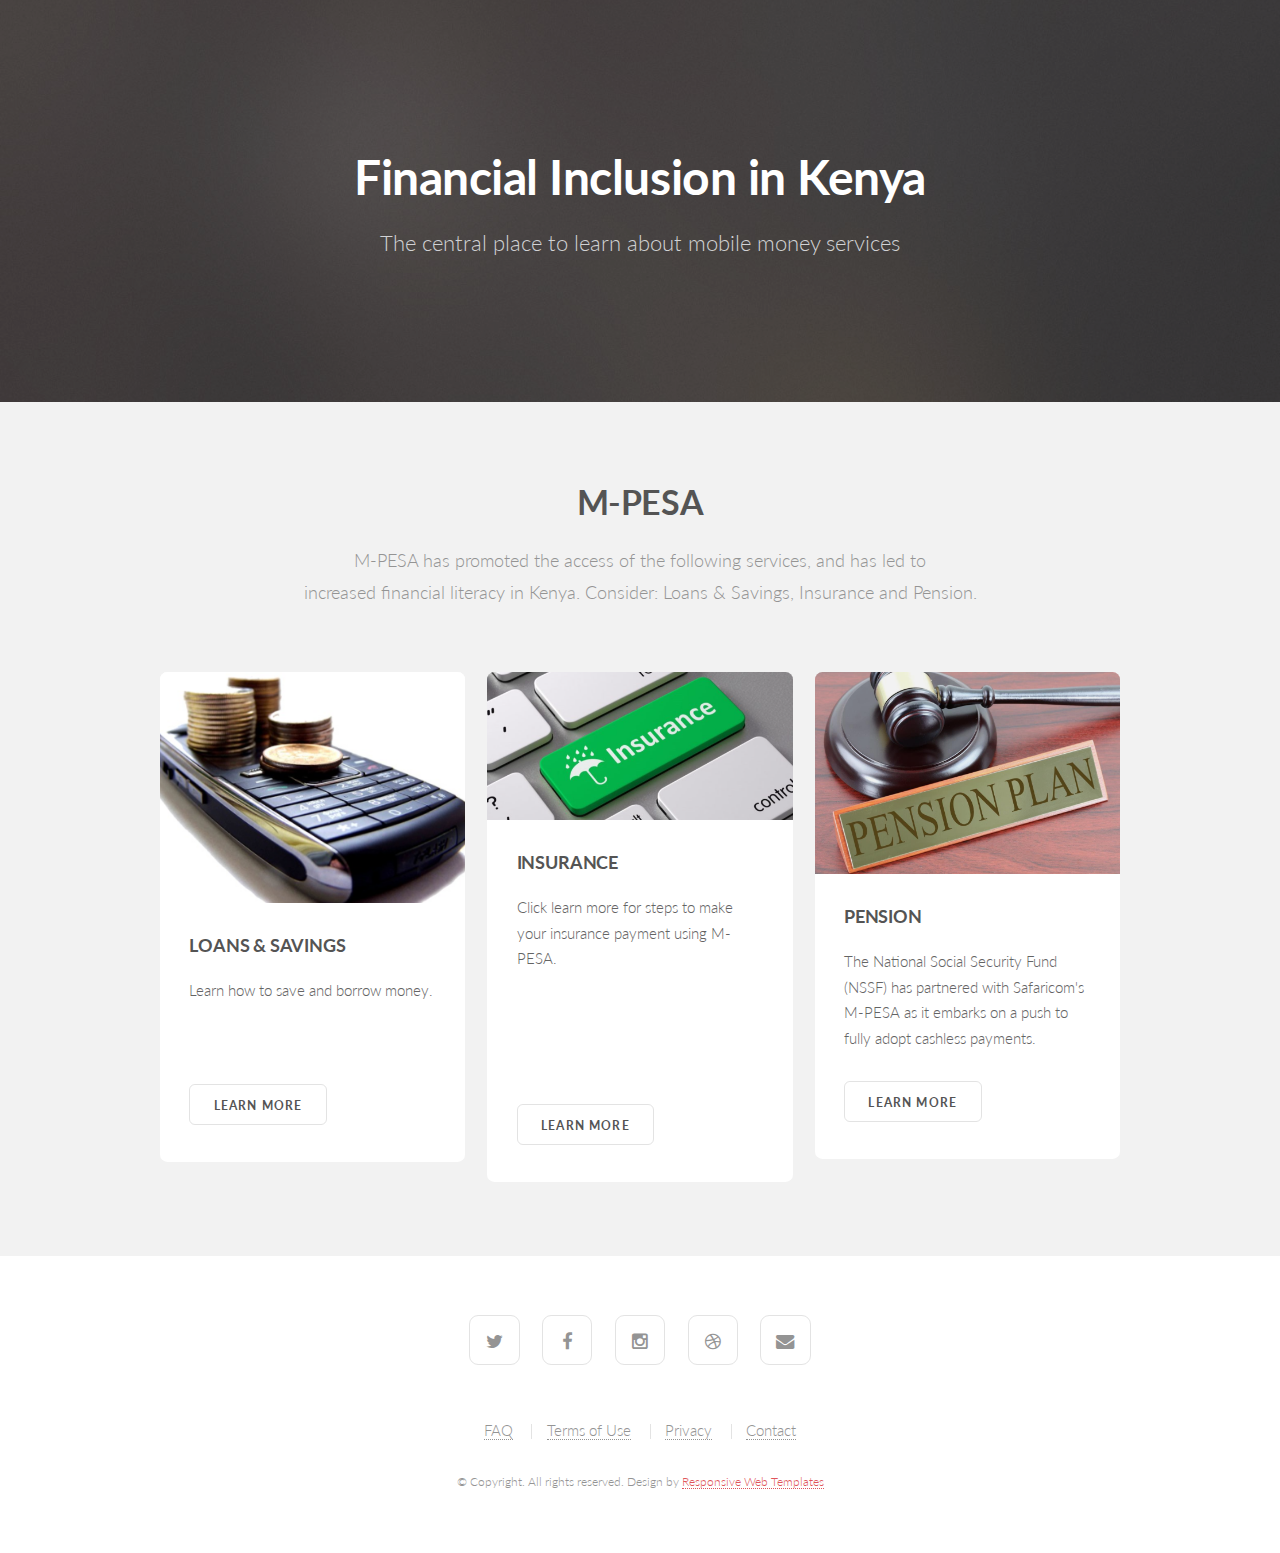
<file: index.html>
<!DOCTYPE HTML>

<html>
	<head>
		<title>Financial Inclusion in Kenya</title>
		<meta http-equiv="content-type" content="text/html; charset=utf-8" />
		<meta name="description" content="" />
		<meta name="keywords" content="" />
		<!--[if lte IE 8]><script src="css/ie/html5shiv.js"></script><![endif]-->
		<script src="js/jquery.min.js"></script>
		<script src="js/jquery.dropotron.min.js"></script>
		<script src="js/jquery.scrollgress.min.js"></script>
		<script src="js/jquery.scrolly.min.js"></script>
		<script src="js/jquery.slidertron.min.js"></script>
		<script src="js/skel.min.js"></script>
		<script src="js/skel-layers.min.js"></script>
		<script src="js/init.js"></script>
		<noscript>
			<link rel="stylesheet" href="css/skel.css" />
			<link rel="stylesheet" href="css/style.css" />
			<link rel="stylesheet" href="css/style-xlarge.css" />
		</noscript>
		<!--[if lte IE 9]><link rel="stylesheet" href="css/ie/v9.css" /><![endif]-->
		<!--[if lte IE 8]><link rel="stylesheet" href="css/ie/v8.css" /><![endif]-->
	</head>
	<body class="landing">

		<!-- Header -->
			<header id="header" class="alt skel-layers-fixed">
				<nav id="nav">

				</nav>
			</header>

		<!-- Banner -->
			<section id="banner">
				<div class="inner">
					<h2>Financial Inclusion in Kenya</h2>
					<p>The central place to learn about mobile money services</p>
				</div>
			</section>

		
			
		
			
		<!-- Three -->
			<section id="three" class="wrapper style1">
				<div class="container">
					<header class="major">
						<h2>M-PESA</h2>
						<p>M-PESA has promoted the access of the following services, and has led to<br />
							increased financial literacy in Kenya. Consider: Loans & Savings, Insurance and Pension.<br />
						</p>
					</header>
					<div class="row">
						<div class="4u 6u$(2) 12u$(3)">
							<article class="box post">
								<a href="#" class="image fit"><img src="images/pics04.PNG" alt="" /></a>
								<h3>LOANS & SAVINGS</h3>
								<p>Learn how to save and borrow money.</p>
								<br>
								<br>
								<ul class="actions">
									<li><a href="./right-sidebar.html" class="button">Learn More</a></li>
								</ul>
							</article>
						</div>
						<div class="4u 6u$(2) 12u$(3)">
							<article class="box post">
								<a href="#" class="image fit"><img src="images/pics02.PNG" alt="" /></a>
								<h3>INSURANCE</h3>
								<p>Click learn more for steps to make your insurance payment using M-PESA.</p>
								<br>
								<br>
								<br>
								<br>
								<ul class="actions">
									<li><a href="./left-sidebar.html" class="button">Learn More</a></li>
								</ul>
							</article>
						</div>
						<div class="4u$ 6u(2) 12u$(3)">
							<article class="box post">
								<a href="#" class="image fit"><img src="images/pics03.PNG" alt="" /></a>
								<h3>PENSION</h3>
								<p>The National Social Security Fund (NSSF) has partnered with Safaricom's M-PESA as it embarks on a push to fully adopt cashless payments.
								</p>
								<ul class="actions">
									<li><a href="./no-sidebar.html" class="button">Learn More</a></li>
								</ul>
							</article>
						</div>
					</div>
				</div>
			</section>
			
			
		<!-- Footer -->
			<footer id="footer">
				<ul class="icons">
					<li><a href="#" class="icon fa-twitter"><span class="label">Twitter</span></a></li>
					<li><a href="#" class="icon fa-facebook"><span class="label">Facebook</span></a></li>
					<li><a href="#" class="icon fa-instagram"><span class="label">Instagram</span></a></li>
					<li><a href="#" class="icon fa-dribbble"><span class="label">Dribbble</span></a></li>
					<li><a href="#" class="icon fa-envelope"><span class="label">Envelope</span></a></li>
				</ul>
				<ul class="menu">
					<li><a href="#">FAQ</a></li>
					<li><a href="#">Terms of Use</a></li>
					<li><a href="#">Privacy</a></li>
					<li><a href="#">Contact</a></li>
				</ul>
				<span class="copyright">
					&copy; Copyright. All rights reserved. Design by <a href="http://www.html5webtemplates.co.uk">Responsive Web Templates</a>
				</span>
			</footer>

	</body>
</html>
</file>
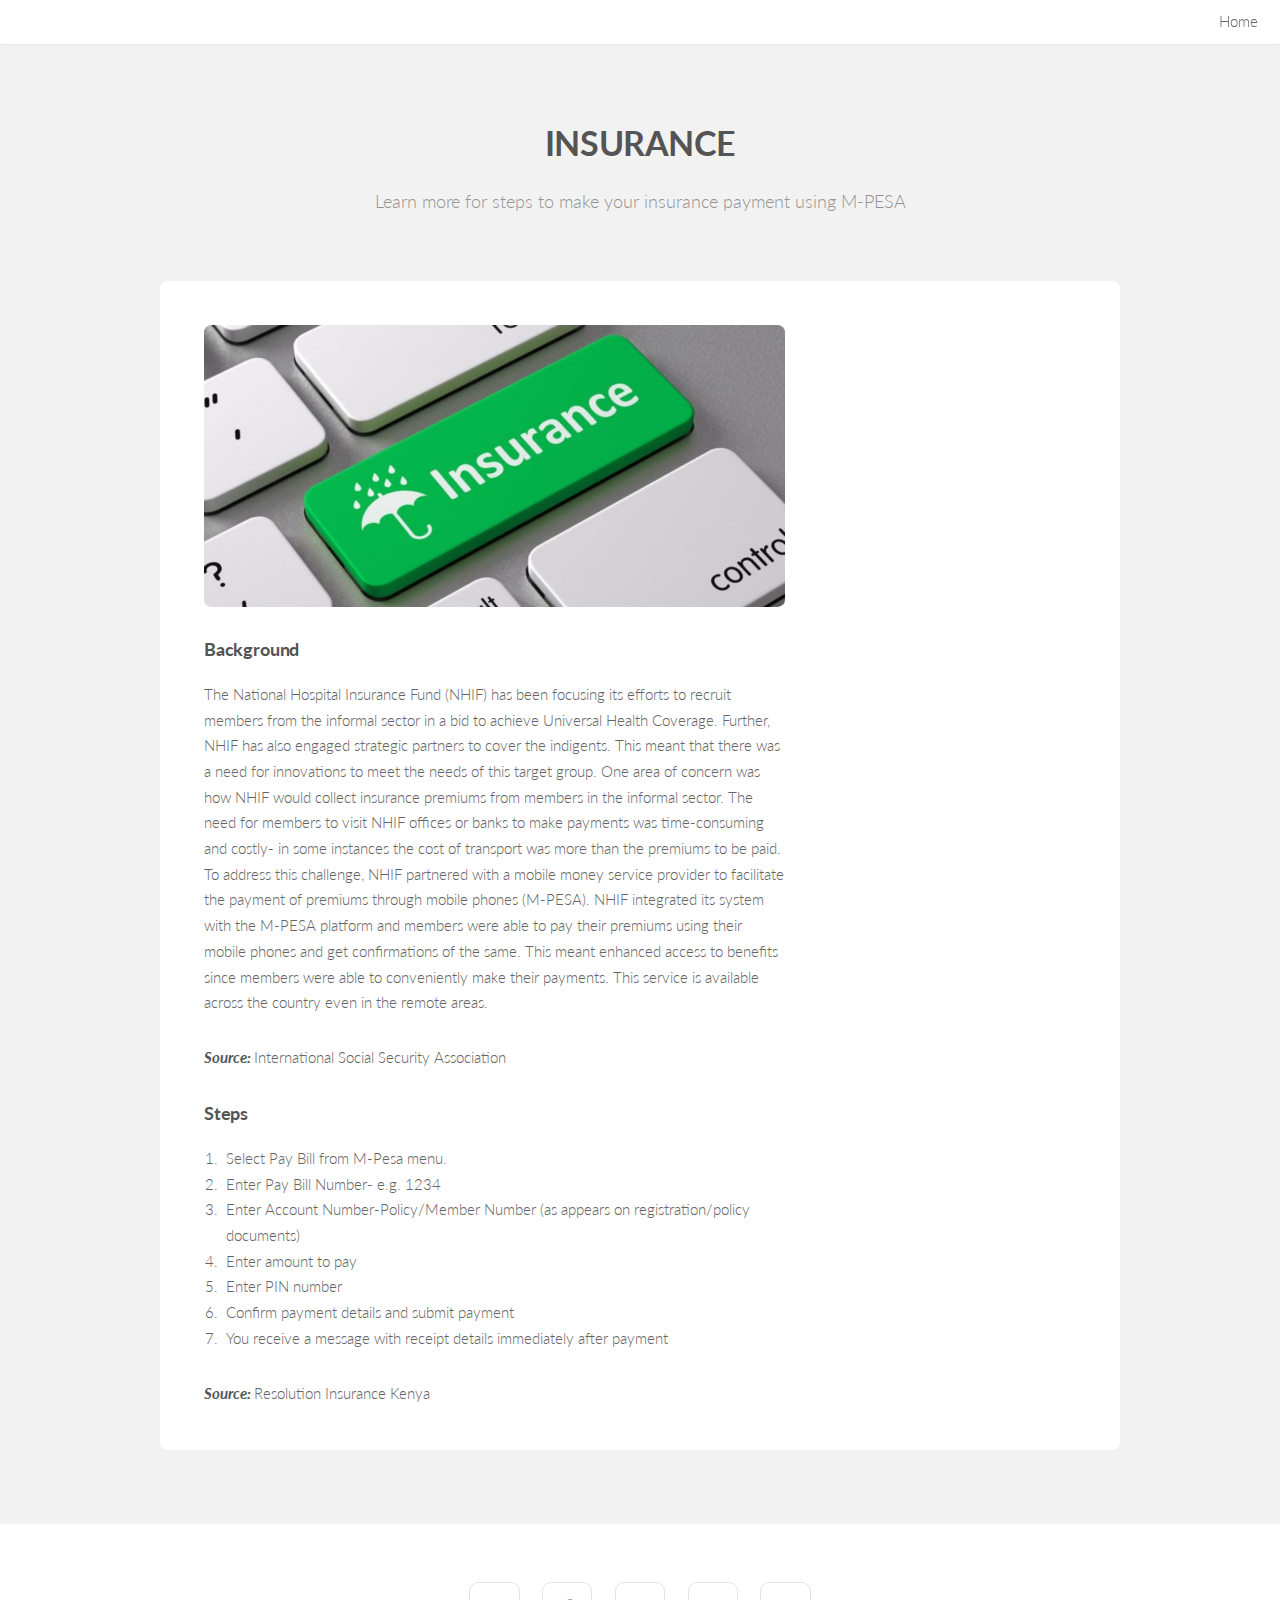
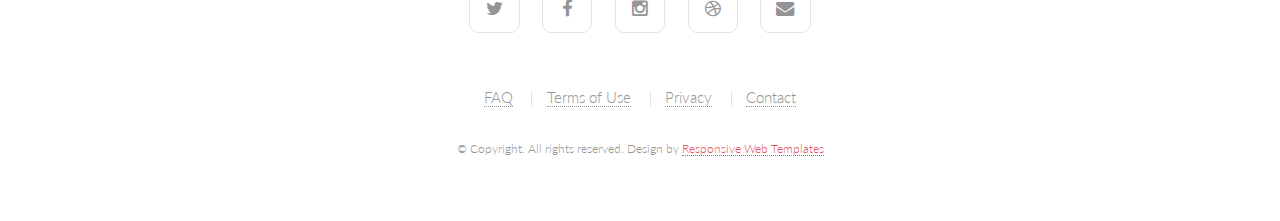
<file: left-sidebar.html>
<!DOCTYPE HTML>

<html>
	<head>
		<title> </title>
		<meta http-equiv="content-type" content="text/html; charset=utf-8" />
		<meta name="description" content="" />
		<meta name="keywords" content="" />
		<!--[if lte IE 8]><script src="css/ie/html5shiv.js"></script><![endif]-->
		<script src="js/jquery.min.js"></script>
		<script src="js/jquery.dropotron.min.js"></script>
		<script src="js/jquery.scrollgress.min.js"></script>
		<script src="js/jquery.scrolly.min.js"></script>
		<script src="js/jquery.slidertron.min.js"></script>
		<script src="js/skel.min.js"></script>
		<script src="js/skel-layers.min.js"></script>
		<script src="js/init.js"></script>
		<noscript>
			<link rel="stylesheet" href="css/skel.css" />
			<link rel="stylesheet" href="css/style.css" />
			<link rel="stylesheet" href="css/style-xlarge.css" />
		</noscript>
		<!--[if lte IE 9]><link rel="stylesheet" href="css/ie/v9.css" /><![endif]-->
		<!--[if lte IE 8]><link rel="stylesheet" href="css/ie/v8.css" /><![endif]-->
	</head>
	<body>

		<!-- Header -->
			<header id="header" class="skel-layers-fixed"> 
				<nav id="nav">
					<ul>
						<li><a href="index.html">Home</a></li>
					</ul>
				</nav>
			</header>

		<!-- Main -->
			<section id="main" class="wrapper style1">
				<header class="major">
					<h2>INSURANCE</h2>
					<p>Learn more for steps to make your insurance payment using M-PESA</p>
				</header>
				<div class="container">
					<div class="8u 12u$(2) important(2)">
						
					<!-- Content -->
						<section id="content">
							<a href="#" class="image fit"><img src="images/pics02.PNG" alt="" /></a>
							<h3>Background</h3>
							<p>The National Hospital Insurance Fund (NHIF) has been focusing its efforts to recruit members from the informal sector in a bid to achieve Universal Health Coverage. Further, NHIF has also engaged strategic partners to cover the indigents. This meant that there was a need for innovations to meet the needs of this target group. One area of concern was how NHIF would collect insurance premiums from members in the informal sector. The need for members to visit NHIF offices or banks to make payments was time-consuming and costly- in some instances the cost of transport was more than the premiums to be paid. To address this challenge, NHIF partnered with a mobile money service provider to facilitate the payment of premiums through mobile phones (M-PESA). NHIF integrated its system with the M-PESA platform and members were able to pay their premiums using their mobile phones and get confirmations of the same. This meant enhanced access to benefits since members were able to conveniently make their payments. This service is available across the country even in the remote areas.</p>
							<p><Strong><em>Source: </em></Strong>International Social Security Association</p>
							<h3>Steps</h3>
							<ol>
								<li>Select Pay Bill from M-Pesa menu.</li>
								<li>Enter Pay Bill Number- e.g. 1234</li>
								<li>Enter Account Number-Policy/Member Number (as appears on registration/policy documents)</li>
								<li>Enter amount to pay</li>
								<li>Enter PIN number</li>
								<li>Confirm payment details and submit payment</li>
								<li>You receive a message with receipt details immediately after payment</li>
							</ol>

							<p><Strong><em>Source: </em></Strong>Resolution Insurance Kenya</p>
						</section>
						
					</div>

				</div>
			</section>
			
		<!-- Footer -->
			<footer id="footer">
				<ul class="icons">
					<li><a href="#" class="icon fa-twitter"><span class="label">Twitter</span></a></li>
					<li><a href="#" class="icon fa-facebook"><span class="label">Facebook</span></a></li>
					<li><a href="#" class="icon fa-instagram"><span class="label">Instagram</span></a></li>
					<li><a href="#" class="icon fa-dribbble"><span class="label">Dribbble</span></a></li>
					<li><a href="#" class="icon fa-envelope"><span class="label">Envelope</span></a></li>
				</ul>
				<ul class="menu">
					<li><a href="#">FAQ</a></li>
					<li><a href="#">Terms of Use</a></li>
					<li><a href="#">Privacy</a></li>
					<li><a href="#">Contact</a></li>
				</ul>
				<span class="copyright">
				&copy; Copyright. All rights reserved. Design by <a href="http://www.html5webtemplates.co.uk">Responsive Web Templates</a>	
				</span>
			</footer>

	</body>
</html>
</file>
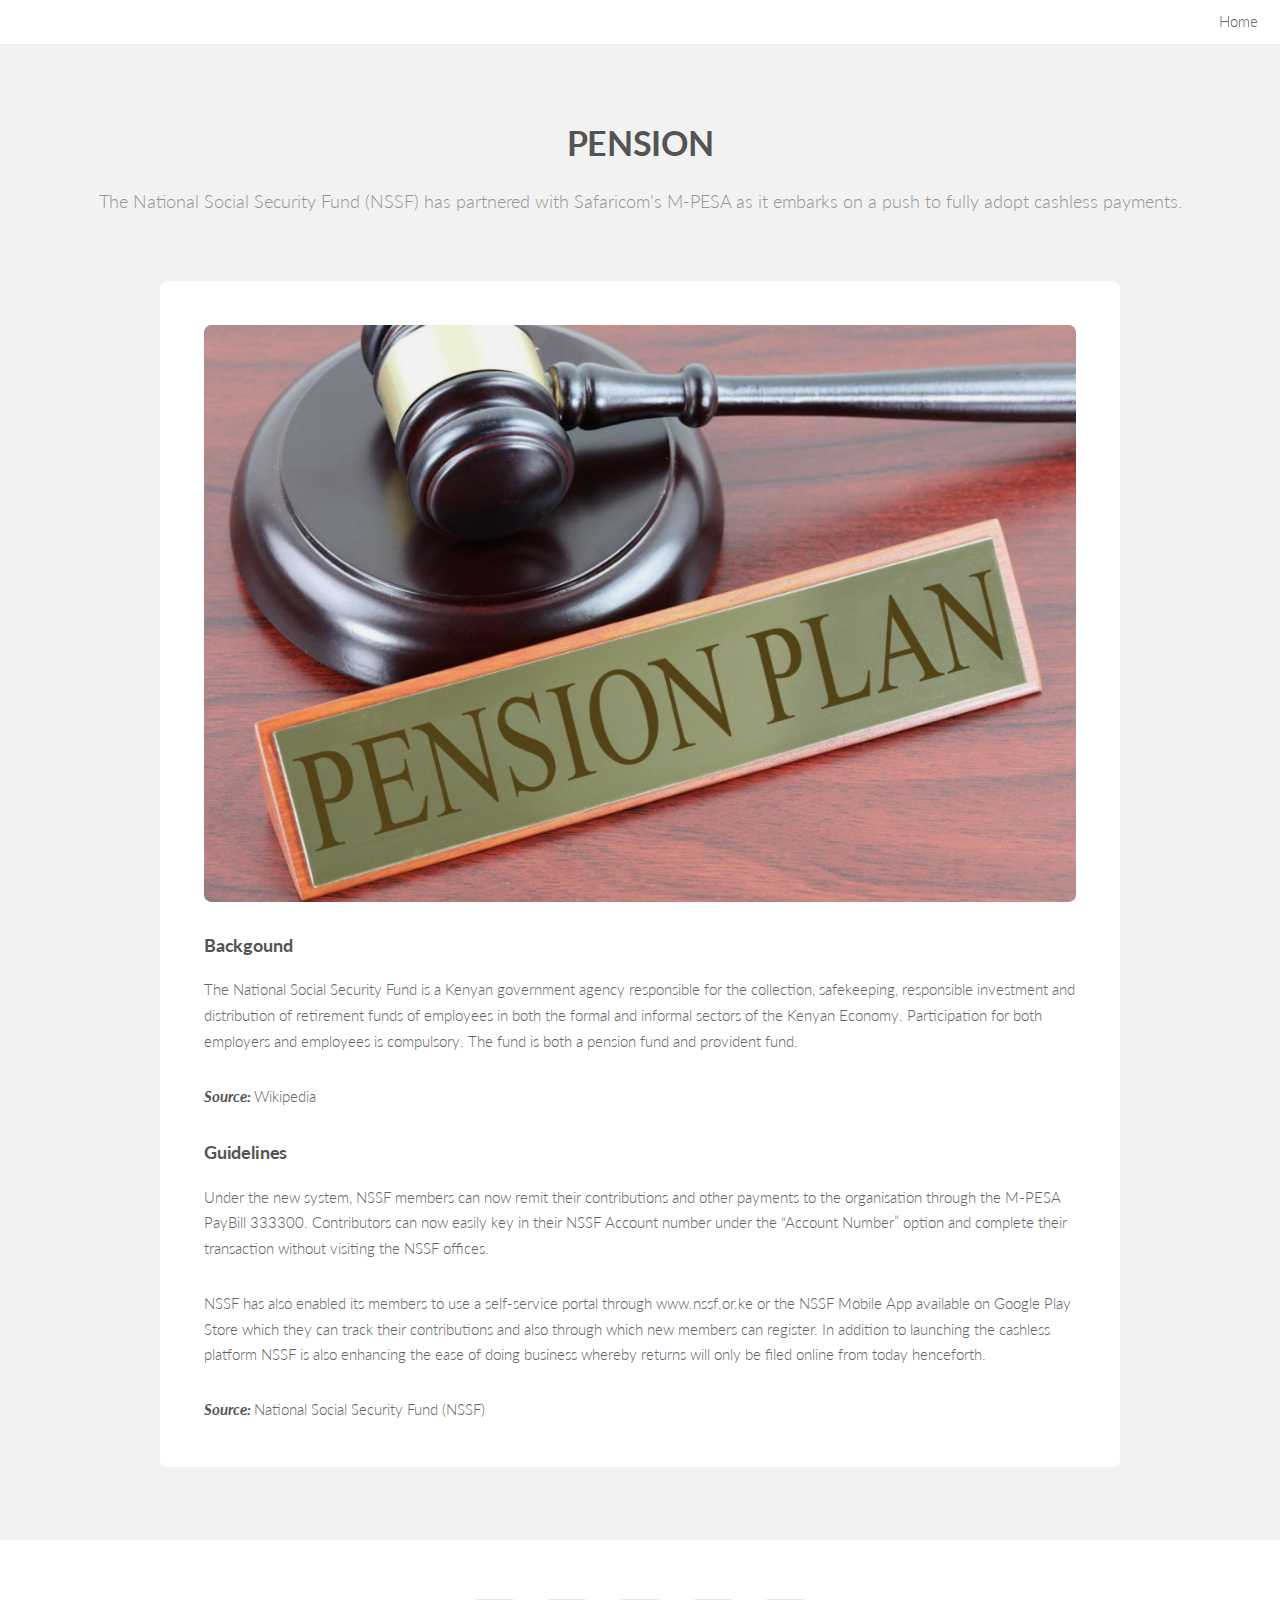
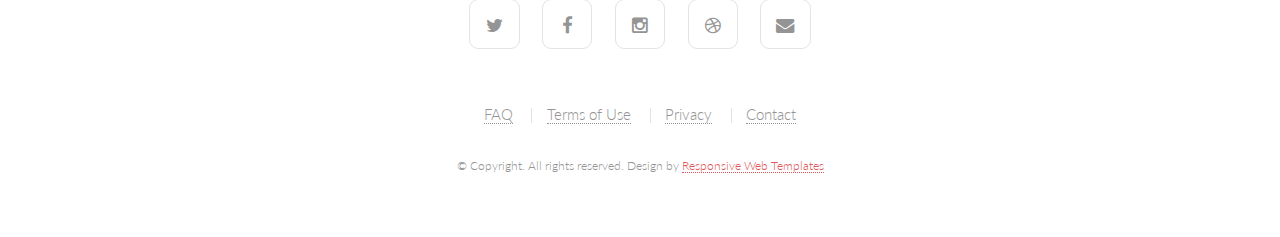
<file: no-sidebar.html>
<!DOCTYPE HTML>

<html>
	<head>
		<title> </title>
		<meta http-equiv="content-type" content="text/html; charset=utf-8" />
		<meta name="description" content="" />
		<meta name="keywords" content="" />
		<!--[if lte IE 8]><script src="css/ie/html5shiv.js"></script><![endif]-->
		<script src="js/jquery.min.js"></script>
		<script src="js/jquery.dropotron.min.js"></script>
		<script src="js/jquery.scrollgress.min.js"></script>
		<script src="js/jquery.scrolly.min.js"></script>
		<script src="js/jquery.slidertron.min.js"></script>
		<script src="js/skel.min.js"></script>
		<script src="js/skel-layers.min.js"></script>
		<script src="js/init.js"></script>
		<noscript>
			<link rel="stylesheet" href="css/skel.css" />
			<link rel="stylesheet" href="css/style.css" />
			<link rel="stylesheet" href="css/style-xlarge.css" />
		</noscript>
		<!--[if lte IE 9]><link rel="stylesheet" href="css/ie/v9.css" /><![endif]-->
		<!--[if lte IE 8]><link rel="stylesheet" href="css/ie/v8.css" /><![endif]-->
	</head>
	<body>

		<!-- Header -->
			<header id="header" class="skel-layers-fixed">
				<nav id="nav">
					<ul>
						<li><a href="index.html">Home</a></li>
					</ul>
				</nav>
			</header>

		<!-- Main -->
			<section id="main" class="wrapper style1">
				<header class="major">
					<h2>PENSION</h2>
					<p>The National Social Security Fund (NSSF) has partnered with Safaricom's M-PESA as it embarks on a push to fully adopt cashless payments.
				</header>
				<div class="container">
						
					<!-- Content -->
						<section id="content">
							<a href="#" class="image fit"><img src="images/pics03.PNG" alt="" /></a>
							<h3>Backgound</h3>
							<p>The National Social Security Fund is a Kenyan government agency responsible for the collection, safekeeping, responsible investment and distribution of retirement funds of employees in both the formal and informal sectors of the Kenyan Economy. Participation for both employers and employees is compulsory. The fund is both a pension fund and provident fund.</p>
							<p><strong><em>Source: </em></strong>Wikipedia</p>
							<h3>Guidelines</h3>
							<p>Under the new system, NSSF members can now remit their contributions and other payments to the organisation through the M-PESA PayBill 333300. Contributors can now easily key in their NSSF Account number under the “Account Number” option and complete their transaction without visiting the NSSF offices.</p>
							<p>NSSF has also enabled its members to use a self-service portal through www.nssf.or.ke or the NSSF Mobile App available on Google Play Store which they can track their contributions and also through which new members can register. In addition to launching the cashless platform NSSF is also enhancing the ease of doing business whereby returns will only be filed online from today henceforth.</p>
							<p><strong><em>Source: </em></strong>National Social Security Fund (NSSF)</p>
						</section>
								
				</div>
			</section>
			
		<!-- Footer -->
			<footer id="footer">
				<ul class="icons">
					<li><a href="#" class="icon fa-twitter"><span class="label">Twitter</span></a></li>
					<li><a href="#" class="icon fa-facebook"><span class="label">Facebook</span></a></li>
					<li><a href="#" class="icon fa-instagram"><span class="label">Instagram</span></a></li>
					<li><a href="#" class="icon fa-dribbble"><span class="label">Dribbble</span></a></li>
					<li><a href="#" class="icon fa-envelope"><span class="label">Envelope</span></a></li>
				</ul>
				<ul class="menu">
					<li><a href="#">FAQ</a></li>
					<li><a href="#">Terms of Use</a></li>
					<li><a href="#">Privacy</a></li>
					<li><a href="#">Contact</a></li>
				</ul>
				<span class="copyright">
			&copy; Copyright. All rights reserved. Design by <a href="http://www.html5webtemplates.co.uk">Responsive Web Templates</a>	
				</span>
			</footer>

	</body>
</html>
</file>
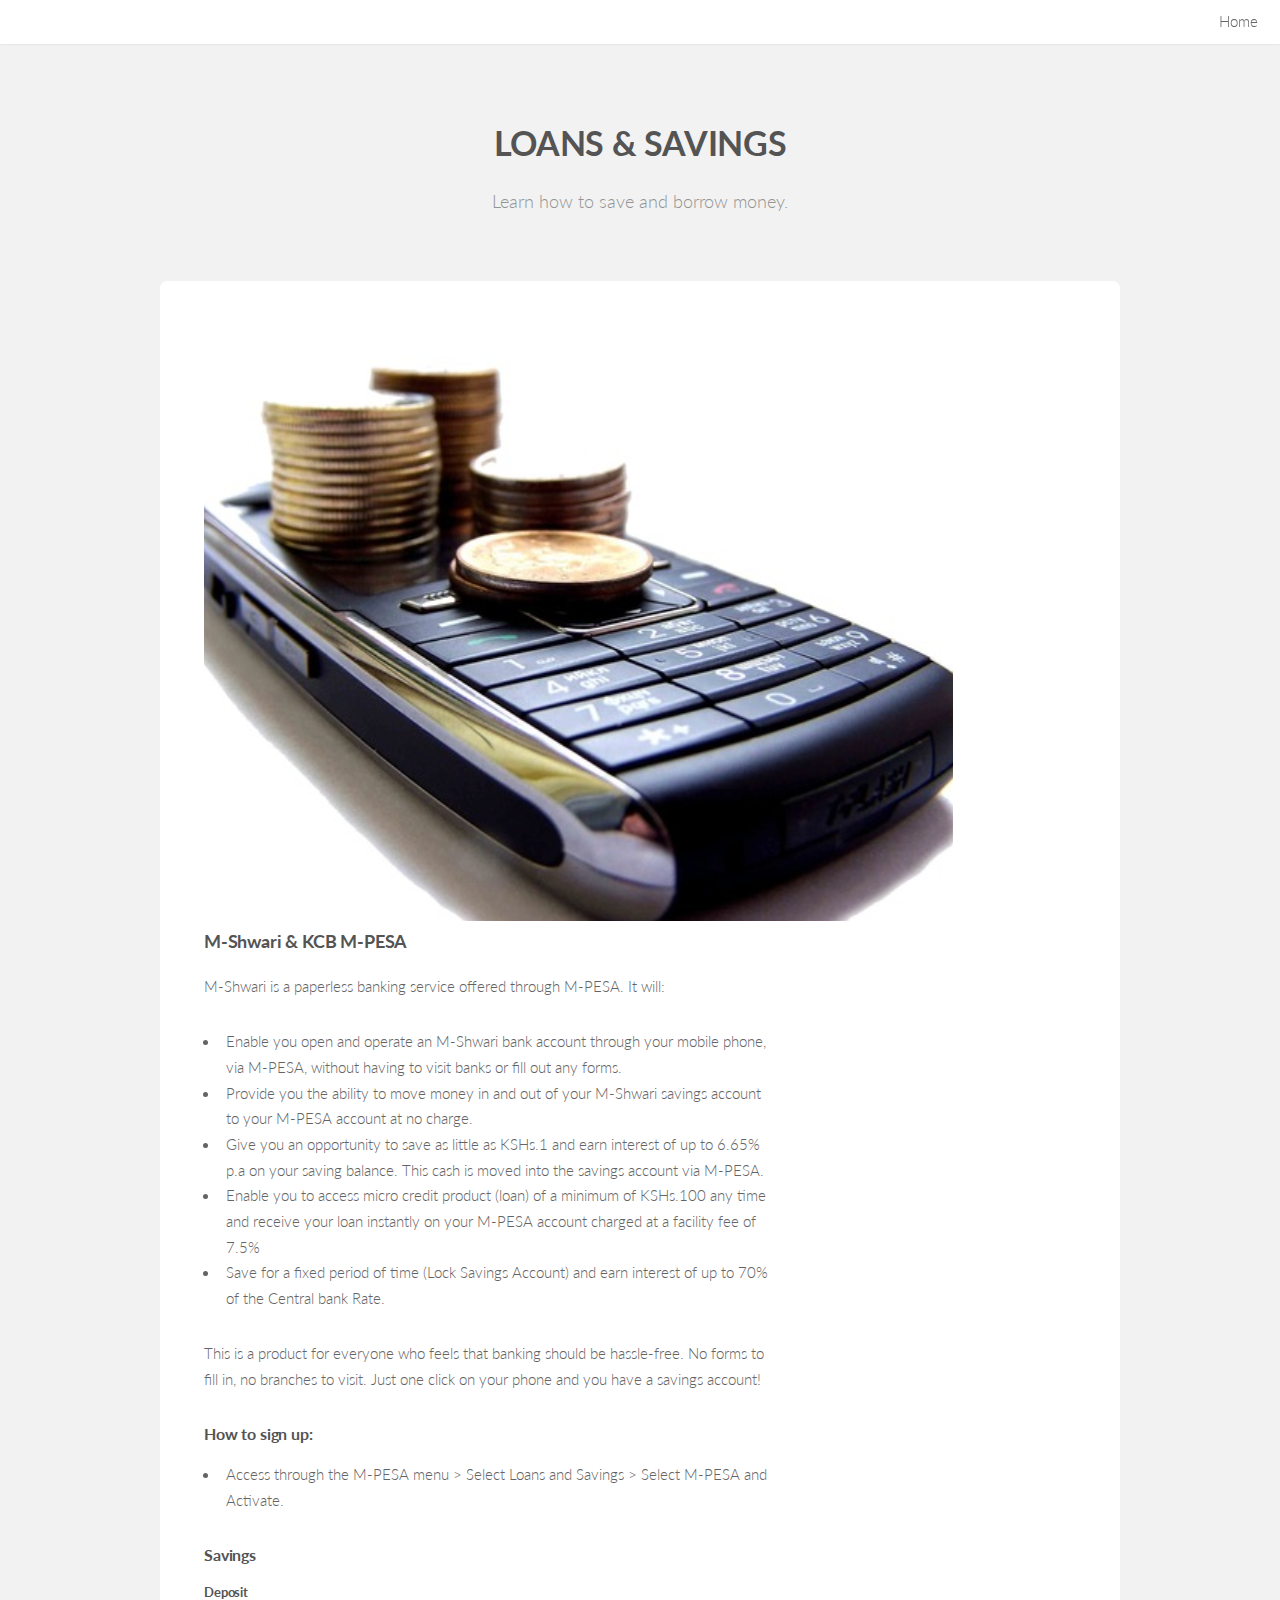
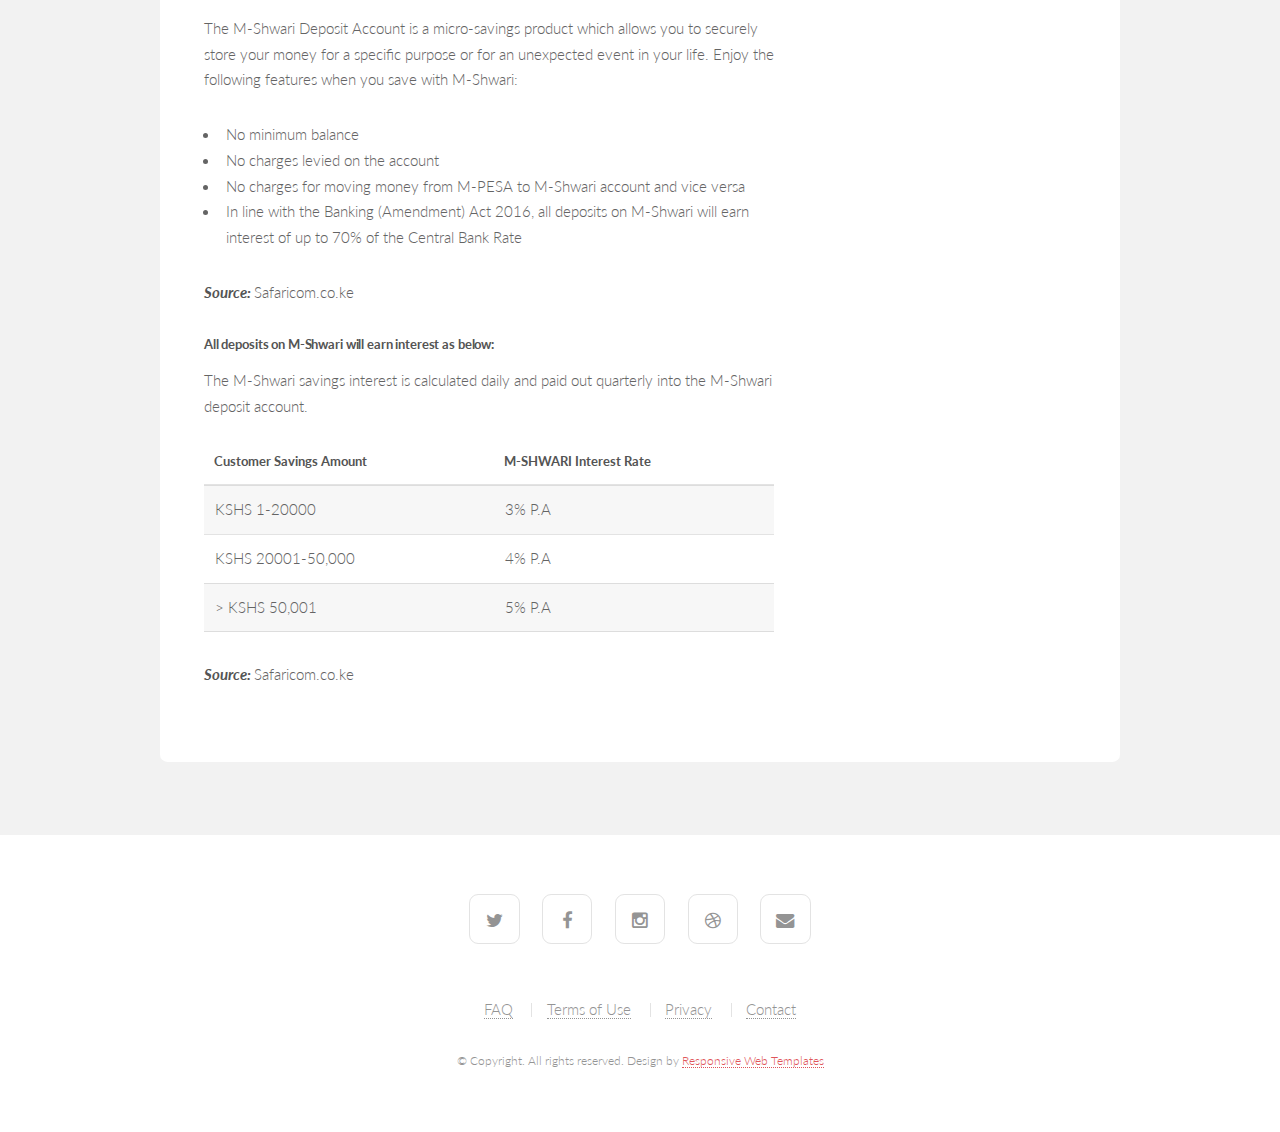
<file: right-sidebar.html>
<!DOCTYPE HTML>

<html>
	<head>
		<title> </title>
		<meta http-equiv="content-type" content="text/html; charset=utf-8" />
		<meta name="description" content="" />
		<meta name="keywords" content="" />
		<!--[if lte IE 8]><script src="css/ie/html5shiv.js"></script><![endif]-->
		<script src="js/jquery.min.js"></script>
		<script src="js/jquery.dropotron.min.js"></script>
		<script src="js/jquery.scrollgress.min.js"></script>
		<script src="js/jquery.scrolly.min.js"></script>
		<script src="js/jquery.slidertron.min.js"></script>
		<script src="js/skel.min.js"></script>
		<script src="js/skel-layers.min.js"></script>
		<script src="js/init.js"></script>
		<noscript>
			<link rel="stylesheet" href="css/skel.css" />
			<link rel="stylesheet" href="css/style.css" />
			<link rel="stylesheet" href="css/style-xlarge.css" />
		</noscript>
		<!--[if lte IE 9]><link rel="stylesheet" href="css/ie/v9.css" /><![endif]-->
		<!--[if lte IE 8]><link rel="stylesheet" href="css/ie/v8.css" /><![endif]-->
	</head>
	<body>

		<!-- Header -->
			<header id="header" class="skel-layers-fixed">
				<nav id="nav">
					<ul>
						<li><a href="index.html">Home</a></li>
					</ul>
				</nav>
			</header>

		<!-- Main -->
			<section id="main" class="wrapper style1">
				<header class="major">
					<h2>LOANS & SAVINGS</h2>
					<p>Learn how to save and borrow money.</p>
				</header>
				<div class="container">
					<div class="row 150%">
						<div class="8u 12u$(2)">
						
						<!-- Content -->
							<section id="content">
								<a href="#" class="image fit"></a><img src="./images/pics04.PNG" alt="" /></a>
								<h3>M-Shwari & KCB M-PESA</h3>
								<P>M-Shwari is a paperless banking service offered through M-PESA. It will:</P>
								<ul>
									<li>Enable you open and operate an M-Shwari bank account through your mobile phone, via M-PESA, without having to visit banks or fill out any forms.</li>
									<li>Provide you the ability to move money in and out of your M-Shwari savings account to your M-PESA account at no charge.</li>
									<li>Give you an opportunity to save as little as KSHs.1 and earn interest of up to 6.65% p.a on your saving balance. This cash is moved into the savings account via M-PESA.</li>
									<li>Enable you to access micro credit product (loan) of a minimum of KSHs.100 any time and receive your loan instantly on your M-PESA account charged at a facility fee of 7.5%</li>
									<li>Save for a fixed period of time (Lock Savings Account) and earn interest of up to 70% of the Central bank Rate.</li>
								</ul>
								<p>This is a product for everyone who feels that banking should be hassle-free. No forms to fill in, no branches to visit. Just one click on your phone and you have a savings account!</p>
								<h4>How to sign up:</h4>
								<ul>
									<li>Access through the M-PESA menu > Select Loans and Savings > Select M-PESA and Activate.</li>
								</ul>

								<h4>Savings</h4>
								<h5>Deposit</h3>
								<p>The M-Shwari Deposit Account is a micro-savings product which allows you to securely store your money for a specific purpose or for an unexpected event in your life. Enjoy the following features when you save with M-Shwari:</p>

								<ul>
									<li>No minimum balance</li>
									<li>No charges levied on the account</li>
									<li>No charges for moving money from M-PESA to M-Shwari account and vice versa</li>
									<li>In line with the Banking (Amendment) Act 2016, all deposits on M-Shwari will earn interest of up to 70% of the Central Bank Rate</li>
								</ul>
								
								<p><strong><em>Source: </em></strong>Safaricom.co.ke</p>

								<h5>All deposits on M-Shwari will earn interest as below:</h5>
								<p>The M-Shwari savings interest is calculated daily and paid out quarterly into the M-Shwari deposit account.</p>
								
								<table>
									<thead>
										<tr>
											<th >Customer Savings Amount</th>
											<th>M-SHWARI Interest Rate</th>
										</tr>
									</thead>
									<tbody>
										<tr>
											<td>KSHS 1-20000</td>
											<td>3% P.A</td>
										</tr>
										<tr>
											<td>KSHS 20001-50,000</td>
											<td>4% P.A</td>
										</tr>
										<tr>
											<td>> KSHS 50,001</td>
											<td>5% P.A</td>
										</tr>
									</tbody>
									<tfoot></tfoot>
								</table>
								<p><strong><em>Source: </em></strong>Safaricom.co.ke</p>
							</section>
								
						</div>
					</div>
				</div>
			</section>
			
		<!-- Footer -->
			<footer id="footer">
				<ul class="icons">
					<li><a href="#" class="icon fa-twitter"><span class="label">Twitter</span></a></li>
					<li><a href="#" class="icon fa-facebook"><span class="label">Facebook</span></a></li>
					<li><a href="#" class="icon fa-instagram"><span class="label">Instagram</span></a></li>
					<li><a href="#" class="icon fa-dribbble"><span class="label">Dribbble</span></a></li>
					<li><a href="#" class="icon fa-envelope"><span class="label">Envelope</span></a></li>
				</ul>
				<ul class="menu">
					<li><a href="#">FAQ</a></li>
					<li><a href="#">Terms of Use</a></li>
					<li><a href="#">Privacy</a></li>
					<li><a href="#">Contact</a></li>
				</ul>
				<span class="copyright">
						&copy; Copyright. All rights reserved. Design by <a href="http://www.html5webtemplates.co.uk">Responsive Web Templates</a>
				</span>
			</footer>

	</body>
</html>
</file>
<file: css/style-xlarge.css>
/*
	Drift by Pixelarity
	pixelarity.com @pixelarity
	License: pixelarity.com/license
*/

/* Basic */

	body, input, select, textarea {
		font-size: 12pt;
	}

/* Banner */

	#banner {
		padding: 12em 0;
	}
</file>
<file: css/ie/v9.css>
/*
	Drift by Pixelarity
	pixelarity.com @pixelarity
	License: pixelarity.com/license
*/

/* Banner */

	#banner:after {
		display: none;
	}
</file>
<file: css/ie/v8.css>
/*
	Drift by Pixelarity
	pixelarity.com @pixelarity
	License: pixelarity.com/license
*/

/* Border Fix */

	.image,
	.image > img,
	.box,
	.slider .viewer,
	.slider .nav-next,
	.slider .nav-previous,
	#main > .container {
		-ms-behavior: url("css/ie/PIE.htc");
	}

	code,
	table td,
	ul.icons li .icon,
	.feature:before,
	input[type="submit"],
	input[type="reset"],
	input[type="button"],
	.button,
	input[type="text"],
	input[type="password"],
	input[type="email"],
	select,
	textarea {
		border: solid 1px #ccc;
	}

/* Box */

	.box {
		position: relative;
	}

		.box.post .image:first-child {
			margin: 0 0 2em;
			width: 100%;
		}

/* Header */

	#header {
		border-bottom: solid 1px #ccc;
	}

		#header.alt {
			border-bottom: 0;
		}

	.dropotron {
		border: solid 1px #ccc;
	}

		.dropotron.level-0 {
			margin-top: -4px;
			border-top: 0;
		}

			.dropotron.level-0:before {
				display: none;
			}

/* Banner */

	#banner {
		background-image: url("../../images/banner.jpg");
		background-repeat: no-repeat;
		background-size: cover;
		-ms-behavior: url("css/ie/backgroundsize.min.htc");
	}
</file>
<file: css/skel.css>
/* Resets (http://meyerweb.com/eric/tools/css/reset/ | v2.0 | 20110126 | License: none (public domain)) */

	html,body,div,span,applet,object,iframe,h1,h2,h3,h4,h5,h6,p,blockquote,pre,a,abbr,acronym,address,big,cite,code,del,dfn,em,img,ins,kbd,q,s,samp,small,strike,strong,sub,sup,tt,var,b,u,i,center,dl,dt,dd,ol,ul,li,fieldset,form,label,legend,table,caption,tbody,tfoot,thead,tr,th,td,article,aside,canvas,details,embed,figure,figcaption,footer,header,hgroup,menu,nav,output,ruby,section,summary,time,mark,audio,video{margin:0;padding:0;border:0;font-size:100%;font:inherit;vertical-align:baseline;}article,aside,details,figcaption,figure,footer,header,hgroup,menu,nav,section{display:block;}body{line-height:1;}ol,ul{list-style:none;}blockquote,q{quotes:none;}blockquote:before,blockquote:after,q:before,q:after{content:'';content:none;}table{border-collapse:collapse;border-spacing:0;}body{-webkit-text-size-adjust:none}

/* Box Model */

	*, *:before, *:after {
		-moz-box-sizing: border-box;
		-webkit-box-sizing: border-box;
		box-sizing: border-box;
	}

/* Container */

	body {
		/* min-width: (containers) */
		min-width: 1200px;
	}

	.container {
		margin-left: auto;
		margin-right: auto;
		
		/* width: (containers) */
		width: 1200px;
	}

	/* Modifiers */

		/* 125% */
			.container.\31 25\25 {
				width: 100%;
				
				/* max-width: (containers * 1.25) */
				max-width: 1500px;

				/* min-width: (containers) */
				min-width: 1200px;
			}

		/* 75% */
			.container.\37 5\25 {
				
				/* width: (containers * 0.75) */
				width: 900px;

			}

		/* 50% */
			.container.\35 0\25 {
				
				/* width: (containers * 0.50) */
				width: 600px;

			}

		/* 25% */
			.container.\32 5\25 {
				
				/* width: (containers * 0.25) */
				width: 300px;

			}

/* Grid */

	.row {
		border-bottom: solid 1px transparent;
	}
	
	.row > * {
		float: left;
	}
	
	.row:after, .row:before {
		content: '';
		display: block;
		clear: both;
		height: 0;
	}
	
	.row.uniform > * > :first-child {
		margin-top: 0;
	}
	
	.row.uniform > * > :last-child {
		margin-bottom: 0;
	}

	/* Gutters */

		/* Normal */
		
			.row > * {
				/* padding: (gutters.horizontal) 0 0 (gutters.vertical) */
				padding: 0 0 0 2em;
			}

			.row {
				/* margin: -(gutters.horizontal) 0 0 -(gutters.vertical) */
				margin: 0 0 0 -2em;
			}
			
			.row.uniform > * {
				/* padding: (gutters.vertical) 0 0 (gutters.vertical) */
				padding: 2em 0 0 2em;
			}

			.row.uniform {
				/* margin: -(gutters.vertical) 0 0 -(gutters.vertical) */
				margin: -2em 0 0 -2em;
			}
			
		/* 200% */
		
			.row.\32 00\25 > * {
				/* padding: (gutters.horizontal) 0 0 (gutters.vertical) */
				padding: 0 0 0 4em;
			}

			.row.\32 00\25 {
				/* margin: -(gutters.horizontal) 0 0 -(gutters.vertical) */
				margin: 0 0 0 -4em;
			}

			.row.uniform.\32 00\25 > * {
				/* padding: (gutters.vertical) 0 0 (gutters.vertical) */
				padding: 4em 0 0 4em;
			}

			.row.uniform.\32 00\25 {
				/* margin: -(gutters.vertical) 0 0 -(gutters.vertical) */
				margin: -4em 0 0 -4em;
			}

		/* 150% */
		
			.row.\31 50\25 > * {
				/* padding: (gutters.horizontal) 0 0 (gutters.vertical) */
				padding: 0 0 0 1.5em;
			}

			.row.\31 50\25 {
				/* margin: -(gutters.horizontal) 0 0 -(gutters.vertical) */
				margin: 0 0 0 -1.5em;
			}

			.row.uniform.\31 50\25 > * {
				/* padding: (gutters.vertical) 0 0 (gutters.vertical) */
				padding: 1.5em 0 0 1.5em;
			}

			.row.uniform.\31 50\25 {
				/* margin: -(gutters.vertical) 0 0 -(gutters.vertical) */
				margin: -1.5em 0 0 -1.5em;
			}

		/* 50% */
		
			.row.\35 0\25 > * {
				/* padding: (gutters.horizontal) 0 0 (gutters.vertical) */
				padding: 0 0 0 1em;
			}

			.row.\35 0\25 {
				/* margin: -(gutters.horizontal) 0 0 -(gutters.vertical) */
				margin: 0 0 0 -1em;
			}

			.row.uniform.\35 0\25 > * {
				/* padding: (gutters.vertical) 0 0 (gutters.vertical) */
				padding: 1em 0 0 1em;
			}

			.row.uniform.\35 0\25 {
				/* margin: -(gutters.vertical) 0 0 -(gutters.vertical) */
				margin: -1em 0 0 -1em;
			}

		/* 25% */
		
			.row.\32 5\25 > * {
				/* padding: (gutters.horizontal) 0 0 (gutters.vertical) */
				padding: 0 0 0 0.5em;
			}

			.row.\32 5\25 {
				/* margin: -(gutters.horizontal) 0 0 -(gutters.vertical) */
				margin: 0 0 0 -0.5em;
			}

			.row.uniform.\32 5\25 > * {
				/* padding: (gutters.vertical) 0 0 (gutters.vertical) */
				padding: 0.5em 0 0 0.5em;
			}

			.row.uniform.\32 5\25 {
				/* margin: -(gutters.vertical) 0 0 -(gutters.vertical) */
				margin: -0.5em 0 0 -0.5em;
			}

		/* 0% */
		
			.row.\30 \25 > * {
				/* padding: (gutters.horizontal) 0 0 (gutters.vertical) */
				padding: 0;
			}

			.row.\30 \25 {
				/* margin: -(gutters.horizontal) 0 0 -(gutters.vertical) */
				margin: 0;
			}

	/* Cells */

		.\31 2u, .\31 2u\24, .\31 2u\28 1\29, .\31 2u\24\28 1\29 { width: 100%; clear: none; }
		.\31 1u, .\31 1u\24, .\31 1u\28 1\29, .\31 1u\24\28 1\29 { width: 91.6666666667%; clear: none; }
		.\31 0u, .\31 0u\24, .\31 0u\28 1\29, .\31 0u\24\28 1\29 { width: 83.3333333333%; clear: none; }
		.\39 u, .\39 u\24, .\39 u\28 1\29, .\39 u\24\28 1\29 { width: 75%; clear: none; }
		.\38 u, .\38 u\24, .\38 u\28 1\29, .\38 u\24\28 1\29 { width: 66.6666666667%; clear: none; }
		.\37 u, .\37 u\24, .\37 u\28 1\29, .\37 u\24\28 1\29 { width: 58.3333333333%; clear: none; }
		.\36 u, .\36 u\24, .\36 u\28 1\29, .\36 u\24\28 1\29 { width: 50%; clear: none; }
		.\35 u, .\35 u\24, .\35 u\28 1\29, .\35 u\24\28 1\29 { width: 41.6666666667%; clear: none; }
		.\34 u, .\34 u\24, .\34 u\28 1\29, .\34 u\24\28 1\29 { width: 33.3333333333%; clear: none; }
		.\33 u, .\33 u\24, .\33 u\28 1\29, .\33 u\24\28 1\29 { width: 25%; clear: none; }
		.\32 u, .\32 u\24, .\32 u\28 1\29, .\32 u\24\28 1\29 { width: 16.6666666667%; clear: none; }
		.\31 u, .\31 u\24, .\31 u\28 1\29, .\31 u\24\28 1\29 { width: 8.3333333333%; clear: none; }

		.\31 2u\24 + *, .\31 2u\24\28 1\29 + *,
		.\31 1u\24 + *, .\31 1u\24\28 1\29 + *,
		.\31 0u\24 + *, .\31 0u\24\28 1\29 + *,
		.\39 u\24 + *, .\39 u\24\28 1\29 + *,
		.\38 u\24 + *, .\38 u\24\28 1\29 + *,
		.\37 u\24 + *, .\37 u\24\28 1\29 + *,
		.\36 u\24 + *, .\36 u\24\28 1\29 + *,
		.\35 u\24 + *, .\35 u\24\28 1\29 + *,
		.\34 u\24 + *, .\34 u\24\28 1\29 + *,
		.\33 u\24 + *, .\33 u\24\28 1\29 + *,
		.\32 u\24 + *, .\32 u\24\28 1\29 + *,
		.\31 u\24  + *,  .\31 u\24\28 1\29 + * {
			clear: left;
		}
			
		.\-11u { margin-left: 91.6666666667% }
		.\-10u { margin-left: 83.3333333333% }
		.\-9u { margin-left: 75% }
		.\-8u { margin-left: 66.6666666667% }
		.\-7u { margin-left: 58.3333333333% }
		.\-6u { margin-left: 50% }
		.\-5u { margin-left: 41.6666666667% }
		.\-4u { margin-left: 33.3333333333% }
		.\-3u { margin-left: 25% }
		.\-2u { margin-left: 16.6666666667% }
		.\-1u { margin-left: 8.3333333333% }
</file>
<file: css/style.css>
@import url(font-awesome.min.css);
@import url("http://fonts.googleapis.com/css?family=Lato:300,700");

/*
	Drift by Pixelarity
	pixelarity.com @pixelarity
	License: pixelarity.com/license
*/

/* Basic */

	body {
		background: #fff;
	}

		body.is-loading * {
			-moz-animation: none !important;
			-webkit-animation: none !important;
			-o-animation: none !important;
			-ms-animation: none !important;
			animation: none !important;
			-moz-transition: none !important;
			-webkit-transition: none !important;
			-o-transition: none !important;
			-ms-transition: none !important;
			transition: none !important;
		}

	body, input, select, textarea {
		color: #646464;
		font-family: "Lato", Helvetica, sans-serif;
		font-size: 15pt;
		font-weight: 300;
		line-height: 1.75em;
	}

	a {
		-moz-transition: color 0.2s ease-in-out, border-color 0.2s ease-in-out;
		-webkit-transition: color 0.2s ease-in-out, border-color 0.2s ease-in-out;
		-o-transition: color 0.2s ease-in-out, border-color 0.2s ease-in-out;
		-ms-transition: color 0.2s ease-in-out, border-color 0.2s ease-in-out;
		transition: color 0.2s ease-in-out, border-color 0.2s ease-in-out;
		color: #e0555a;
		text-decoration: none;
		border-bottom: dotted 1px;
	}

		a:hover {
			text-decoration: none;
			color: #e0555a !important;
			border-bottom-color: transparent;
		}

	strong, b {
		color: #545454;
		font-weight: 700;
	}

	em, i {
		font-style: italic;
	}

	p {
		margin: 0 0 2em 0;
	}

	h1, h2, h3, h4, h5, h6 {
		color: #545454;
		font-weight: 700;
		line-height: 1em;
		margin: 0 0 1em 0;
		letter-spacing: -0.01em;
	}

		h1 a, h2 a, h3 a, h4 a, h5 a, h6 a {
			color: inherit;
			text-decoration: none;
		}

	h2 {
		font-size: 1.75em;
		line-height: 1.5em;
	}

	h3 {
		font-size: 1.25em;
		line-height: 1.5em;
	}

	h4 {
		font-size: 1.1em;
		line-height: 1.5em;
	}

	h5 {
		font-size: 0.9em;
		line-height: 1.5em;
	}

	h6 {
		font-size: 0.7em;
		line-height: 1.5em;
	}

	sub {
		font-size: 0.8em;
		position: relative;
		top: 0.5em;
	}

	sup {
		font-size: 0.8em;
		position: relative;
		top: -0.5em;
	}

	hr {
		border: 0;
		border-bottom: solid 1px rgba(144, 144, 144, 0.25);
		margin: 2em 0;
	}

		hr.major {
			margin: 3em 0;
		}

	blockquote {
		border-left: solid 4px rgba(144, 144, 144, 0.25);
		font-style: italic;
		margin: 0 0 2em 0;
		padding: 0.5em 0 0.5em 2em;
	}

	code {
		background: rgba(144, 144, 144, 0.075);
		border-radius: 0.5em;
		border: solid 1px rgba(144, 144, 144, 0.25);
		font-family: "Courier New", monospace;
		font-size: 0.9em;
		margin: 0 0.25em;
		padding: 0.25em 0.65em;
	}

	pre {
		-webkit-overflow-scrolling: touch;
		font-family: "Courier New", monospace;
		font-size: 0.9em;
		margin: 0 0 2em 0;
	}

		pre code {
			display: block;
			line-height: 1.75em;
			padding: 1em 1.5em;
			overflow-x: auto;
		}

	.align-left {
		text-align: left;
	}

	.align-center {
		text-align: center;
	}

	.align-right {
		text-align: right;
	}

/* Section/Article */

	section.special, article.special {
		text-align: center;
	}

	header p {
		color: #949494;
		position: relative;
		margin: 0 0 1.5em 0;
	}

	header h2 + p {
		font-size: 1.25em;
		margin-top: -1em;
		line-height: 1.75em;
	}

	header h3 + p {
		font-size: 1.1em;
		margin-top: -0.85em;
		line-height: 1.5em;
	}

	header h4 + p,
	header h5 + p,
	header h6 + p {
		font-size: 0.9em;
		margin-top: -0.75em;
		line-height: 1.5em;
	}

	header.major {
		text-align: center;
	}

		header.major h2 {
			font-size: 2.35em;
		}

		header.major p {
			margin: -1em 0 3.5em 0;
		}

/* Form */

	form {
		margin: 0 0 2em 0;
	}

	label {
		color: #545454;
		display: block;
		font-size: 0.9em;
		font-weight: 700;
		margin: 0 0 1em 0;
	}

	input[type="text"],
	input[type="password"],
	input[type="email"],
	select,
	textarea {
		-moz-appearance: none;
		-webkit-appearance: none;
		-o-appearance: none;
		-ms-appearance: none;
		appearance: none;
		background: rgba(144, 144, 144, 0.075);
		border-radius: 0.5em;
		border: none;
		border: solid 1px rgba(144, 144, 144, 0.25);
		color: inherit;
		display: block;
		outline: 0;
		padding: 0 1em;
		text-decoration: none;
		width: 100%;
	}

		input[type="text"]:invalid,
		input[type="password"]:invalid,
		input[type="email"]:invalid,
		select:invalid,
		textarea:invalid {
			box-shadow: none;
		}

		input[type="text"]:focus,
		input[type="password"]:focus,
		input[type="email"]:focus,
		select:focus,
		textarea:focus {
			border-color: #e0555a;
			box-shadow: 0 0 0 1px #e0555a;
		}

	.select-wrapper {
		text-decoration: none;
		display: block;
		position: relative;
	}

		.select-wrapper:before {
			-moz-osx-font-smoothing: grayscale;
			-webkit-font-smoothing: antialiased;
			font-family: FontAwesome;
			font-style: normal;
			font-weight: normal;
			text-transform: none !important;
		}

		.select-wrapper:before {
			content: '\f078';
			color: rgba(144, 144, 144, 0.25);
			display: block;
			height: 2.75em;
			line-height: 2.75em;
			pointer-events: none;
			position: absolute;
			right: 0;
			text-align: center;
			top: 0;
			width: 2.75em;
		}

		.select-wrapper select::-ms-expand {
			display: none;
		}

	input[type="text"],
	input[type="password"],
	input[type="email"],
	select {
		height: 2.75em;
	}

	textarea {
		padding: 0.75em 1em;
	}

	input[type="checkbox"],
	input[type="radio"] {
		-moz-appearance: none;
		-webkit-appearance: none;
		-o-appearance: none;
		-ms-appearance: none;
		appearance: none;
		display: block;
		float: left;
		margin-right: -2em;
		opacity: 0;
		width: 1em;
		z-index: -1;
	}

		input[type="checkbox"] + label,
		input[type="radio"] + label {
			text-decoration: none;
			color: #646464;
			cursor: pointer;
			display: inline-block;
			font-size: 1em;
			font-weight: 300;
			padding-left: 2.4em;
			padding-right: 0.75em;
			position: relative;
		}

			input[type="checkbox"] + label:before,
			input[type="radio"] + label:before {
				-moz-osx-font-smoothing: grayscale;
				-webkit-font-smoothing: antialiased;
				font-family: FontAwesome;
				font-style: normal;
				font-weight: normal;
				text-transform: none !important;
			}

			input[type="checkbox"] + label:before,
			input[type="radio"] + label:before {
				background: rgba(144, 144, 144, 0.075);
				border-radius: 0.5em;
				border: solid 1px rgba(144, 144, 144, 0.25);
				content: '';
				display: inline-block;
				height: 1.65em;
				left: 0;
				line-height: 1.58125em;
				position: absolute;
				text-align: center;
				top: 0;
				width: 1.65em;
			}

		input[type="checkbox"]:checked + label:before,
		input[type="radio"]:checked + label:before {
			background: #494d53;
			border-color: #494d53;
			color: #ffffff;
			content: '\f00c';
		}

		input[type="checkbox"]:focus + label:before,
		input[type="radio"]:focus + label:before {
			border-color: #e0555a;
			box-shadow: 0 0 0 1px #e0555a;
		}

	input[type="checkbox"] + label:before {
		border-radius: 0.5em;
	}

	input[type="radio"] + label:before {
		border-radius: 100%;
	}

	::-webkit-input-placeholder {
		color: #949494 !important;
		opacity: 1.0;
	}

	:-moz-placeholder {
		color: #949494 !important;
		opacity: 1.0;
	}

	::-moz-placeholder {
		color: #949494 !important;
		opacity: 1.0;
	}

	:-ms-input-placeholder {
		color: #949494 !important;
		opacity: 1.0;
	}

	.formerize-placeholder {
		color: #949494 !important;
		opacity: 1.0;
	}

/* Box */

	.box {
		border-radius: 0.5em;
		border: solid 1px rgba(144, 144, 144, 0.25);
		margin-bottom: 2em;
		padding: 2em;
	}

		.box > :last-child,
		.box > :last-child > :last-child,
		.box > :last-child > :last-child > :last-child {
			margin-bottom: 0;
		}

		.box.alt {
			border: 0;
			border-radius: 0;
			padding: 0;
		}

		.box.post {
			margin-left: auto;
			margin-right: auto;
			text-align: left;
		}

			.box.post .image:first-child {
				border-bottom-left-radius: 0;
				border-bottom-right-radius: 0;
				margin: -2em 0 2em -2em;
				width: calc(100% + 4em);
			}

				.box.post .image:first-child img {
					border-bottom-left-radius: 0;
					border-bottom-right-radius: 0;
				}

/* Icon */

	.icon {
		text-decoration: none;
		border-bottom: none;
		position: relative;
	}

		.icon:before {
			-moz-osx-font-smoothing: grayscale;
			-webkit-font-smoothing: antialiased;
			font-family: FontAwesome;
			font-style: normal;
			font-weight: normal;
			text-transform: none !important;
		}

		.icon > .label {
			display: none;
		}

/* Image */

	.image {
		border-radius: 0.5em;
		border: 0;
		display: inline-block;
		position: relative;
	}

		.image img {
			position: relative;
			border-radius: 0.5em;
			display: block;
		}

		.image.left {
			float: left;
			padding: 0 1.5em 1em 0;
			top: 0.25em;
		}

		.image.right {
			float: right;
			padding: 0 0 1em 1.5em;
			top: 0.25em;
		}

		.image.left, .image.right {
			max-width: 40%;
		}

			.image.left img, .image.right img {
				width: 100%;
			}

		.image.fit {
			display: block;
			margin: 0 0 2em 0;
			width: 100%;
		}

			.image.fit img {
				display: block;
				width: 100%;
			}

/* List */

	ol {
		list-style: decimal;
		margin: 0 0 2em 0;
		padding-left: 1.25em;
	}

		ol li {
			padding-left: 0.25em;
		}

	ul {
		list-style: disc;
		margin: 0 0 2em 0;
		padding-left: 1em;
	}

		ul li {
			padding-left: 0.5em;
		}

		ul.alt {
			list-style: none;
			padding-left: 0;
		}

			ul.alt li {
				border-top: solid 1px rgba(144, 144, 144, 0.25);
				padding: 0.5em 0;
			}

				ul.alt li:first-child {
					border-top: 0;
					padding-top: 0;
				}

		ul.icons {
			cursor: default;
			list-style: none;
			padding-left: 0;
		}

			ul.icons li {
				display: inline-block;
				padding: 0 1.25em 0 0;
			}

				ul.icons li:last-child {
					padding-right: 0 !important;
				}

				ul.icons li .icon {
					border-radius: 0.5em;
					border: solid 1px rgba(144, 144, 144, 0.25);
					color: #949494 !important;
					display: inline-block;
					font-size: 1.25em;
					height: 2.75em;
					line-height: 2.75em;
					text-align: center;
					width: 2.75em;
				}

				ul.icons li a.icon {
					-moz-transition: background-color 0.2s ease-in-out, color 0.2s ease-in-out;
					-webkit-transition: background-color 0.2s ease-in-out, color 0.2s ease-in-out;
					-o-transition: background-color 0.2s ease-in-out, color 0.2s ease-in-out;
					-ms-transition: background-color 0.2s ease-in-out, color 0.2s ease-in-out;
					transition: background-color 0.2s ease-in-out, color 0.2s ease-in-out;
				}

					ul.icons li a.icon:hover {
						background-color: rgba(144, 144, 144, 0.075);
					}

					ul.icons li a.icon:active {
						background-color: rgba(144, 144, 144, 0.2);
					}

		ul.actions {
			cursor: default;
			list-style: none;
			padding-left: 0;
		}

			ul.actions li {
				display: inline-block;
				padding: 0 1em 0 0;
				vertical-align: middle;
			}

				ul.actions li:last-child {
					padding-right: 0;
				}

			ul.actions.small li {
				padding: 0 0.5em 0 0;
			}

			ul.actions.vertical li {
				display: block;
				padding: 1em 0 0 0;
			}

				ul.actions.vertical li:first-child {
					padding-top: 0;
				}

				ul.actions.vertical li > * {
					margin-bottom: 0;
				}

			ul.actions.vertical.small li {
				padding: 0.5em 0 0 0;
			}

				ul.actions.vertical.small li:first-child {
					padding-top: 0;
				}

			ul.actions.fit {
				display: table;
				margin-left: -1em;
				padding: 0;
				table-layout: fixed;
				width: calc(100% + 1em);
			}

				ul.actions.fit li {
					display: table-cell;
					padding: 0 0 0 1em;
				}

					ul.actions.fit li > * {
						margin-bottom: 0;
					}

				ul.actions.fit.small {
					margin-left: -0.5em;
					width: calc(100% + 0.5em);
				}

					ul.actions.fit.small li {
						padding: 0 0 0 0.5em;
					}

		ul.menu {
			line-height: 1em;
			list-style: none;
			padding: 0;
		}

			ul.menu li {
				border-left: solid 1px rgba(144, 144, 144, 0.25);
				display: inline-block;
				margin-left: 1em;
				padding-left: 1em;
			}

				ul.menu li:first-child {
					border-left: 0;
					margin-left: 0;
					padding-left: 0;
				}

	dl {
		margin: 0 0 2em 0;
	}

/* Table */

	.table-wrapper {
		-webkit-overflow-scrolling: touch;
		overflow-x: auto;
	}

	table {
		margin: 0 0 2em 0;
		width: 100%;
	}

		table tbody tr {
			border: solid 1px rgba(144, 144, 144, 0.25);
			border-left: 0;
			border-right: 0;
		}

			table tbody tr:nth-child(2n + 1) {
				background-color: rgba(144, 144, 144, 0.075);
			}

		table td {
			padding: 0.75em 0.75em;
		}

		table th {
			color: #545454;
			font-size: 0.9em;
			font-weight: 700;
			padding: 0 0.75em 0.75em 0.75em;
			text-align: left;
		}

		table thead {
			border-bottom: solid 2px rgba(144, 144, 144, 0.25);
		}

		table tfoot {
			border-top: solid 2px rgba(144, 144, 144, 0.25);
		}

		table.alt {
			border-collapse: separate;
		}

			table.alt tbody tr td {
				border: solid 1px rgba(144, 144, 144, 0.25);
				border-left-width: 0;
				border-top-width: 0;
			}

				table.alt tbody tr td:first-child {
					border-left-width: 1px;
				}

			table.alt tbody tr:first-child td {
				border-top-width: 1px;
			}

			table.alt thead {
				border-bottom: 0;
			}

			table.alt tfoot {
				border-top: 0;
			}

/* Button */

	input[type="submit"],
	input[type="reset"],
	input[type="button"],
	.button {
		-moz-appearance: none;
		-webkit-appearance: none;
		-o-appearance: none;
		-ms-appearance: none;
		appearance: none;
		-moz-transition: background-color 0.2s ease-in-out, color 0.2s ease-in-out;
		-webkit-transition: background-color 0.2s ease-in-out, color 0.2s ease-in-out;
		-o-transition: background-color 0.2s ease-in-out, color 0.2s ease-in-out;
		-ms-transition: background-color 0.2s ease-in-out, color 0.2s ease-in-out;
		transition: background-color 0.2s ease-in-out, color 0.2s ease-in-out;
		background-color: transparent;
		border-radius: 0.5em;
		border: solid 1px rgba(144, 144, 144, 0.25) !important;
		color: #545454 !important;
		cursor: pointer;
		display: inline-block;
		font-size: 0.8em;
		font-weight: 700;
		height: 3.5em;
		letter-spacing: 0.1em;
		line-height: 3.5em;
		overflow: hidden;
		padding: 0 2em;
		text-align: center;
		text-decoration: none;
		text-overflow: ellipsis;
		text-transform: uppercase;
		white-space: nowrap;
	}

		input[type="submit"]:hover,
		input[type="reset"]:hover,
		input[type="button"]:hover,
		.button:hover {
			background-color: rgba(144, 144, 144, 0.075);
			color: #545454 !important;
		}

		input[type="submit"]:active,
		input[type="reset"]:active,
		input[type="button"]:active,
		.button:active {
			background-color: rgba(144, 144, 144, 0.2);
		}

		input[type="submit"].icon,
		input[type="reset"].icon,
		input[type="button"].icon,
		.button.icon {
			padding-left: 1.35em;
		}

			input[type="submit"].icon:before,
			input[type="reset"].icon:before,
			input[type="button"].icon:before,
			.button.icon:before {
				margin-right: 0.5em;
			}

		input[type="submit"].fit,
		input[type="reset"].fit,
		input[type="button"].fit,
		.button.fit {
			display: block;
			margin: 0 0 1em 0;
			width: 100%;
		}

		input[type="submit"].small,
		input[type="reset"].small,
		input[type="button"].small,
		.button.small {
			font-size: 0.8em;
		}

		input[type="submit"].big,
		input[type="reset"].big,
		input[type="button"].big,
		.button.big {
			font-size: 1em;
			height: 3.5em;
			line-height: 3.5em;
			padding: 0 2.25em;
		}

		input[type="submit"].special,
		input[type="reset"].special,
		input[type="button"].special,
		.button.special {
			background-color: #e0555a;
			color: #ffffff !important;
		}

			input[type="submit"].special:hover,
			input[type="reset"].special:hover,
			input[type="button"].special:hover,
			.button.special:hover {
				background-color: #E46B6F;
			}

			input[type="submit"].special:active,
			input[type="reset"].special:active,
			input[type="button"].special:active,
			.button.special:active {
				background-color: #DC3F45;
			}

		input[type="submit"].disabled, input[type="submit"]:disabled,
		input[type="reset"].disabled,
		input[type="reset"]:disabled,
		input[type="button"].disabled,
		input[type="button"]:disabled,
		.button.disabled,
		.button:disabled {
			background-color: #646464 !important;
			box-shadow: inset 0 -0.15em 0 0 rgba(0, 0, 0, 0.15);
			color: #fff !important;
			cursor: default;
			opacity: 0.25;
		}

/* Feature */

	.feature {
		text-decoration: none;
		padding-left: 6.5em;
		position: relative;
		text-align: left;
	}

		.feature:before {
			-moz-osx-font-smoothing: grayscale;
			-webkit-font-smoothing: antialiased;
			font-family: FontAwesome;
			font-style: normal;
			font-weight: normal;
			text-transform: none !important;
		}

		.feature:before {
			border-radius: 0.5em;
			border: solid 1px rgba(144, 144, 144, 0.25);
			color: #e0555a;
			display: inline-block;
			font-size: 2.25em;
			height: 2em;
			left: 0;
			line-height: 2em;
			position: absolute;
			text-align: center;
			top: 0;
			width: 2em;
		}

		.feature h3 {
			margin: 0 0 0.7em 0;
		}

/* Slider */

	.slider {
		position: relative;
	}

		.slider .viewer {
			position: relative;
			border-radius: 0.5em;
			border: solid 1.5em #fff;
			height: 20em;
			margin: 0 auto;
			overflow: hidden;
			width: 80%;
		}

		.slider .slide img {
			border-radius: 0.375em;
			display: block;
			width: 100%;
		}

		.slider .nav-next,
		.slider .nav-previous {
			text-decoration: none;
			background: #fff;
			border-radius: 100%;
			color: #ddd;
			cursor: pointer;
			display: block;
			font-size: 3em;
			height: 1.25em;
			line-height: 1.15em;
			margin-top: -0.5em;
			position: absolute;
			text-align: center;
			top: 50%;
			width: 1.25em;
		}

			.slider .nav-next:before,
			.slider .nav-previous:before {
				-moz-osx-font-smoothing: grayscale;
				-webkit-font-smoothing: antialiased;
				font-family: FontAwesome;
				font-style: normal;
				font-weight: normal;
				text-transform: none !important;
			}

			.slider .nav-next:before,
			.slider .nav-previous:before {
				position: relative;
			}

		.slider .nav-next {
			right: 0;
		}

			.slider .nav-next:before {
				content: '\f105';
				right: -0.05em;
			}

		.slider .nav-previous {
			left: 0;
		}

			.slider .nav-previous:before {
				content: '\f104';
				left: -0.05em;
			}

/* Wrapper */

	.wrapper {
		padding: 5em 0 3em 0;
	}

		.wrapper.style1 {
			background: #f2f2f2;
		}

			.wrapper.style1 .box {
				background: #ffffff;
				border: 0;
			}

		.wrapper.style2 {
			background: #ffffff;
		}

		.wrapper.style3 {
			background: #e0555a;
			color: #d1f2f5;
		}

			.wrapper.style3 h1, .wrapper.style3 h2, .wrapper.style3 h3, .wrapper.style3 h4, .wrapper.style3 h5, .wrapper.style3 h6 {
				color: #ffffff;
			}

			.wrapper.style3 header p {
				color: #b5ebef;
			}

			.wrapper.style3 .button {
				border-color: white !important;
				color: #ffffff !important;
			}

				.wrapper.style3 .button:hover {
					background-color: rgba(255, 255, 255, 0.075);
				}

				.wrapper.style3 .button:active {
					background-color: rgba(255, 255, 255, 0.2);
				}

/* Header */

	#skel-layers-wrapper {
		padding-top: 3em;
	}

	body.landing #skel-layers-wrapper {
		padding-top: 0;
	}
	@-moz-keyframes reveal-header { 0% { top: -5em; } 100% { top: 0; } }
	@-webkit-keyframes reveal-header { 0% { top: -5em; } 100% { top: 0; } }
	@-o-keyframes reveal-header { 0% { top: -5em; } 100% { top: 0; } }
	@-ms-keyframes reveal-header { 0% { top: -5em; } 100% { top: 0; } }
	@keyframes reveal-header { 0% { top: -5em; } 100% { top: 0; } }

	#header {
		background-color: #fff;
		box-shadow: 0 1px 2px 0 rgba(0, 0, 0, 0.05);
		color: inherit;
		cursor: default;
		height: 3em;
		left: 0;
		line-height: 3em;
		position: fixed;
		top: 0;
		width: 100%;
		z-index: 10000;
	}

		#header.reveal {
			-moz-animation: reveal-header 0.5s;
			-webkit-animation: reveal-header 0.5s;
			-o-animation: reveal-header 0.5s;
			-ms-animation: reveal-header 0.5s;
			animation: reveal-header 0.5s;
		}

		#header.alt {
			-moz-animation: none;
			-webkit-animation: none;
			-o-animation: none;
			-ms-animation: none;
			animation: none;
			background-color: transparent;
			box-shadow: none;
			color: #fff;
		}

		#header h1 {
			color: inherit;
			font-size: 1em;
			height: inherit;
			left: 1.25em;
			line-height: inherit;
			margin: 0;
			padding: 0;
			position: absolute;
			top: 0;
		}

			#header h1 span {
				font-weight: 300;
			}

			#header h1 a {
				border: 0;
			}

		#header nav {
			height: inherit;
			line-height: inherit;
			position: absolute;
			right: 1.5em;
			top: 0;
			vertical-align: middle;
		}

			#header nav > ul {
				list-style: none;
				margin: 0;
				padding-left: 0;
			}

				#header nav > ul > li {
					border-radius: 0.5em;
					display: inline-block;
					margin-left: 2em;
					padding-left: 0;
				}

					#header nav > ul > li a {
						border: 0;
						color: inherit;
						display: inline-block;
						text-decoration: none;
					}

						#header nav > ul > li a.icon:before {
							margin-right: 0.5em;
						}

					#header nav > ul > li:first-child {
						margin-left: 0;
					}

					#header nav > ul > li .button {
						height: 2.25em;
						line-height: 2.25em;
						margin-bottom: 0;
						padding: 0 1em;
						position: relative;
						top: -0.075em;
						vertical-align: middle;
					}

					#header nav > ul > li > ul {
						display: none;
					}

		#header .container {
			position: relative;
		}

			#header .container h1 {
				left: 0;
			}

			#header .container nav {
				right: 0;
			}

	.dropotron {
		background: #fff;
		border-radius: 0.5em;
		box-shadow: 0 0 3px 1px rgba(0, 0, 0, 0.05);
		list-style: none;
		margin-top: -0.75em;
		min-width: 10em;
		padding: 0.75em 0;
	}

		.dropotron li {
			padding: 0;
		}

			.dropotron li a {
				-moz-transition: none !important;
				-webkit-transition: none !important;
				-o-transition: none !important;
				-ms-transition: none !important;
				transition: none !important;
				border: 0;
				box-shadow: inset 0 1px 0 0 rgba(144, 144, 144, 0.2);
				color: inherit;
				display: block;
				line-height: 2.25em;
				padding: 0 1em;
			}

			.dropotron li:first-child > a {
				box-shadow: none;
			}

			.dropotron li.active > a, .dropotron li:hover > a {
				background: #e0555a;
				color: #ffffff !important;
			}

		.dropotron.level-0 {
			font-size: 0.9em;
			margin-top: 1em;
		}

			.dropotron.level-0:before {
				-moz-transform: rotate(45deg);
				-webkit-transform: rotate(45deg);
				-o-transform: rotate(45deg);
				-ms-transform: rotate(45deg);
				transform: rotate(45deg);
				background: #fff;
				content: '';
				display: block;
				height: 0.75em;
				position: absolute;
				right: 1.5em;
				top: -0.375em;
				width: 0.75em;
				box-shadow: inset 1px 1px 0 0 rgba(0, 0, 0, 0.075);
				box-shadow: -1px -1px 2px 0 rgba(0, 0, 0, 0.05);
			}

/* Banner */

	#banner {
		background-attachment: scroll,						fixed;
		background-color: #494d53;
		background-image: url("images/overlay.png"), url("../images/banner.jpg");
		background-position: top left,					center center;
		background-repeat: repeat,						no-repeat;
		background-size: auto,						cover;
		color: #d1d2d4;
		padding: 16em 0;
		position: relative;
		text-align: center;
	}

		#banner:after {
			-moz-transition: opacity 2s ease-in-out;
			-webkit-transition: opacity 2s ease-in-out;
			-o-transition: opacity 2s ease-in-out;
			-ms-transition: opacity 2s ease-in-out;
			transition: opacity 2s ease-in-out;
			background: #3d4045;
			content: '';
			height: 100%;
			left: 0;
			opacity: 0;
			position: absolute;
			top: 0;
			width: 100%;
			z-index: 1;
		}

		#banner :last-child {
			margin-bottom: 0;
		}

		#banner h1, #banner h2, #banner h3, #banner h4, #banner h5, #banner h6 {
			color: #ffffff;
		}

		#banner .inner {
			position: relative;
			z-index: 2;
		}

		#banner .button {
			border-color: white !important;
			color: #ffffff !important;
		}

			#banner .button:hover {
				background-color: rgba(255, 255, 255, 0.075);
			}

			#banner .button:active {
				background-color: rgba(255, 255, 255, 0.2);
			}

		#banner h2 {
			font-size: 3.25em;
			line-height: 1.25em;
			margin: 0 0 0.5em 0;
			padding: 0;
		}

		#banner p {
			font-size: 1.5em;
			margin-bottom: 1.75em;
		}

	body.is-loading #banner:after {
		opacity: 1.0;
	}

/* One */

	#one {
		padding-bottom: 0;
	}

		#one .slider .viewer {
			border-bottom-left-radius: 0;
			border-bottom-right-radius: 0;
			border-bottom: 0;
		}

		#one .slider .slide img {
			border-bottom-left-radius: 0;
			border-bottom-right-radius: 0;
		}

/* Main */

	#main > .container {
		position: relative;
		background: #ffffff;
		border-radius: 0.5em;
		margin-bottom: 2em;
		padding: 3em;
	}

		#main > .container > :last-child,
		#main > .container > :last-child > :last-child,
		#main > .container > :last-child > :last-child > :last-child {
			margin-bottom: 0;
		}

/* CTA */

	#cta {
		padding: 4em 0;
		text-align: center;
		vertical-align: middle;
	}

		#cta h2 {
			display: inline-block;
			margin: 0 1em 0 0;
			vertical-align: middle;
		}

		#cta .actions {
			display: inline-block;
			margin: 0;
		}

/* Footer */

	#footer {
		color: #949494;
		padding: 4em 0;
		text-align: center;
	}

		#footer .icons {
			margin: 0 0 4em 0;
		}

		#footer .menu a {
			color: inherit;
		}

		#footer .copyright {
			font-size: 0.8em;
		}
</file>
